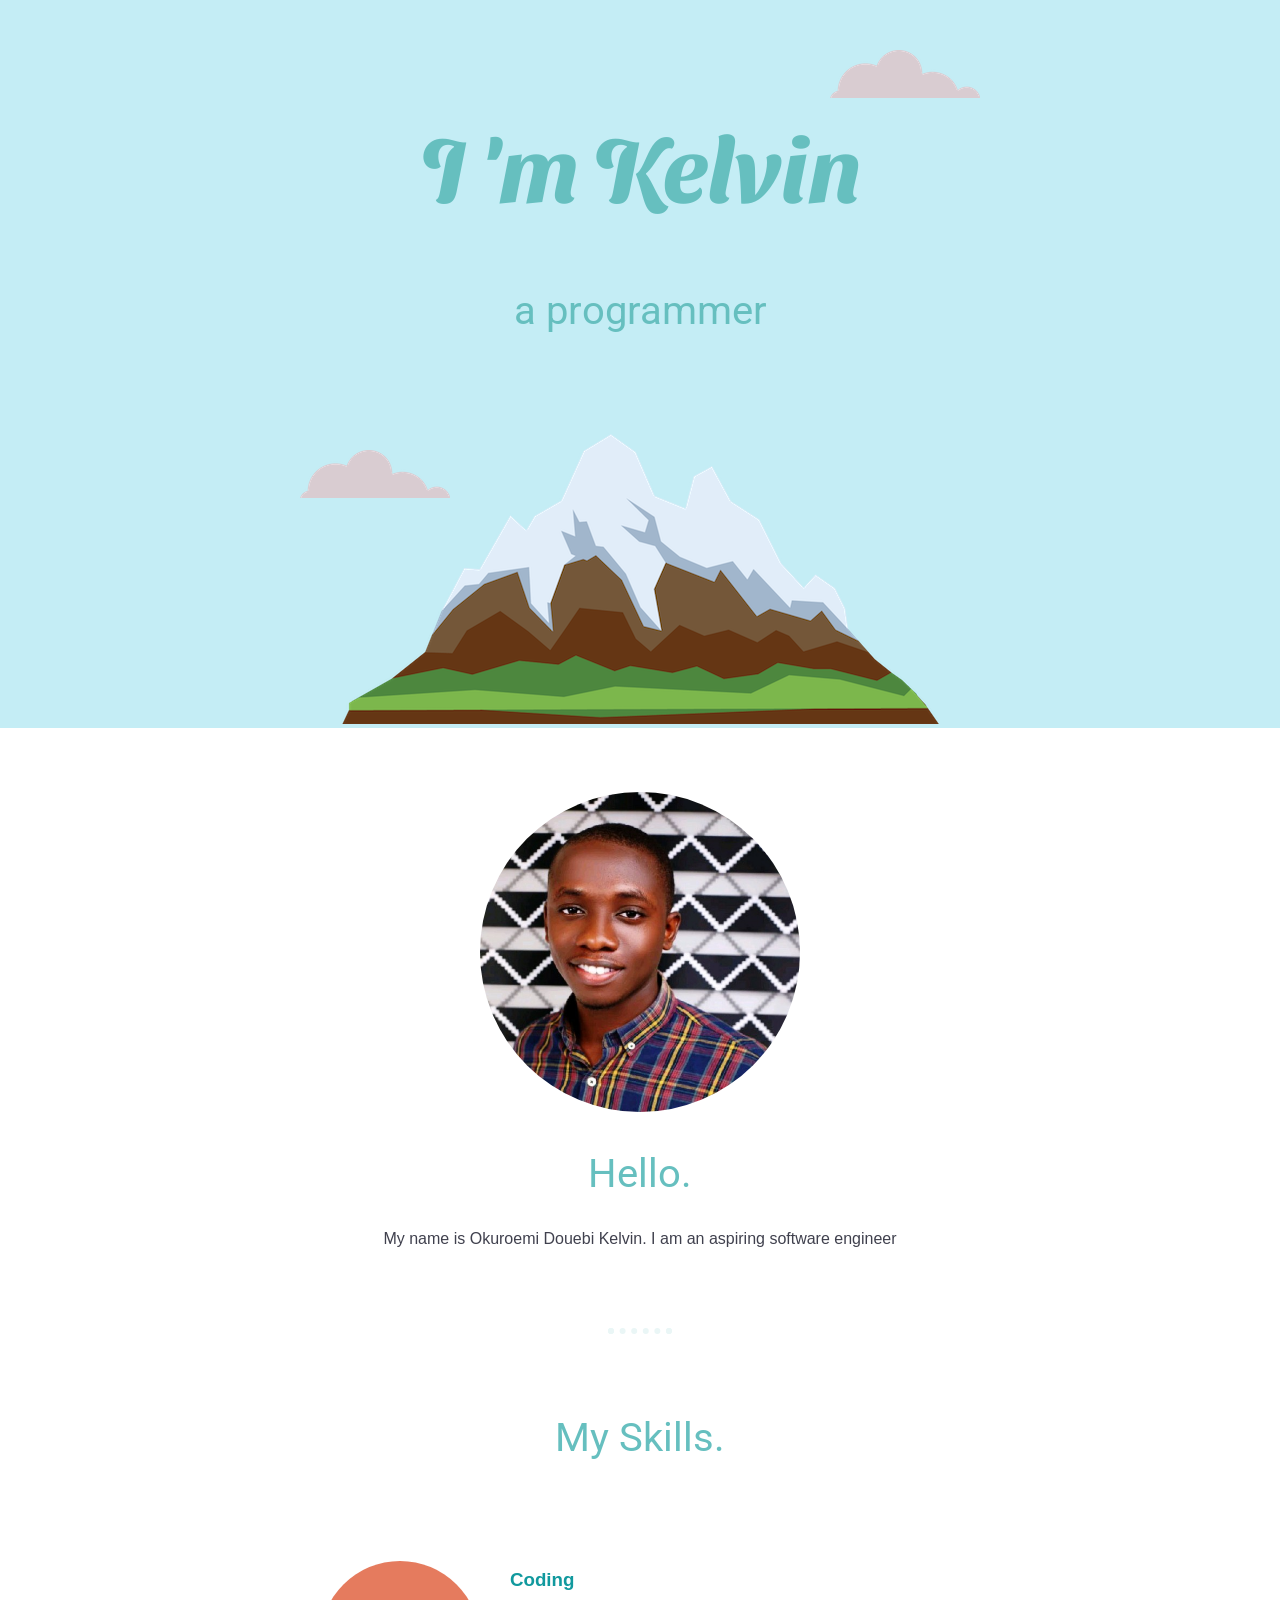
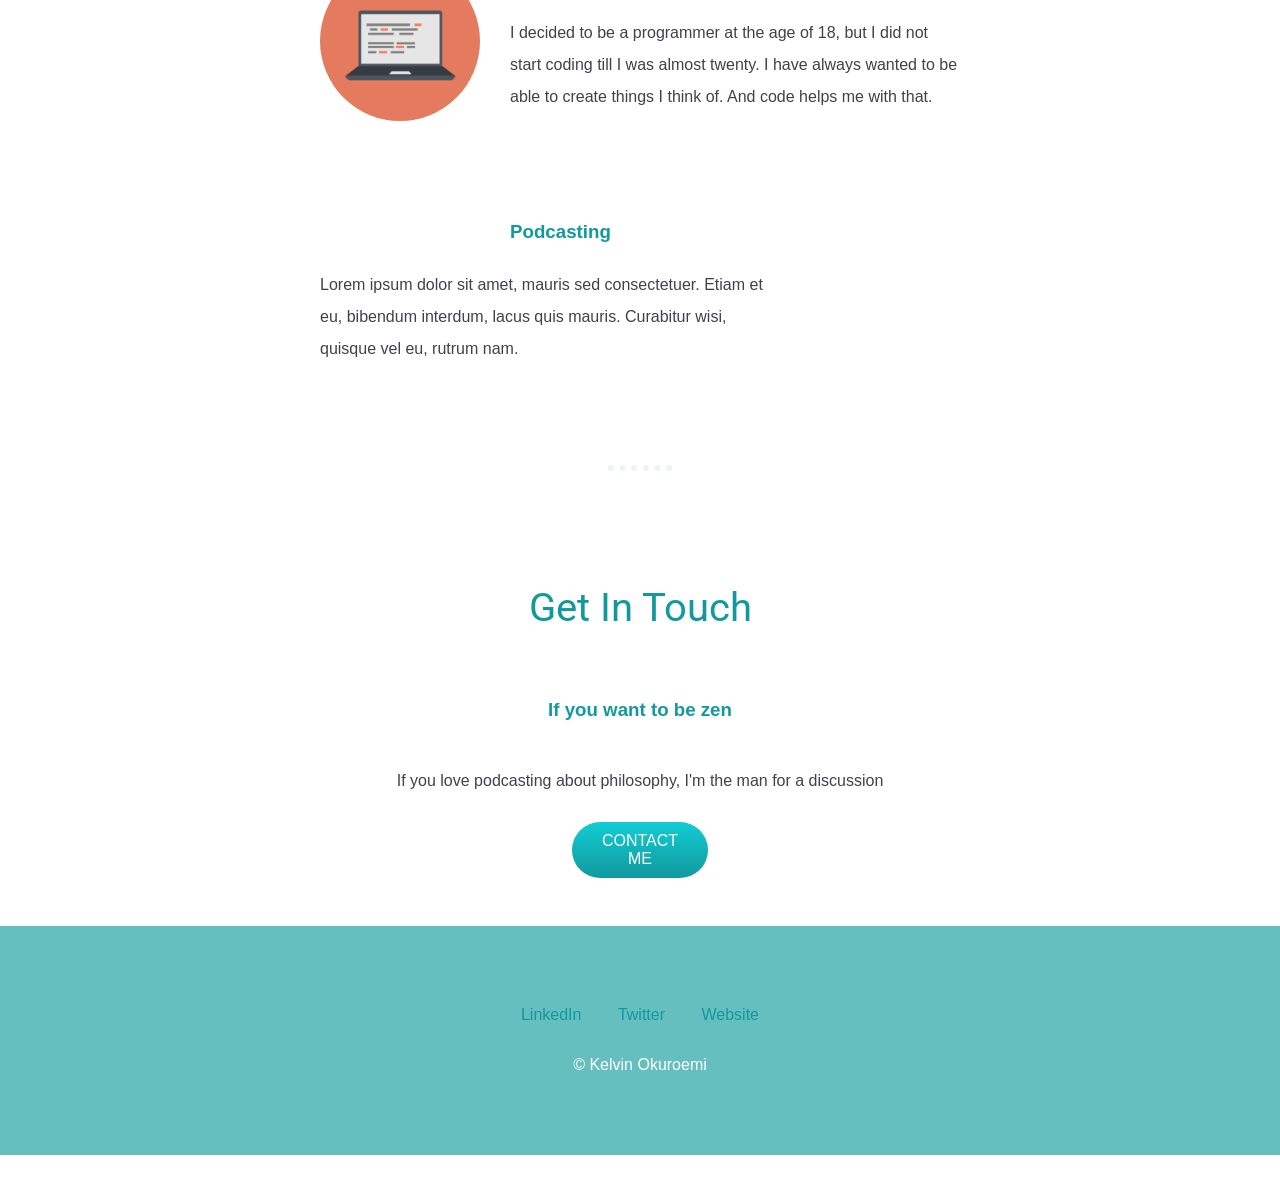
<file: index.html>
<!DOCTYPE html>
<html lang="en">
<head>
    <meta charset="UTF-8">
    <meta http-equiv="X-UA-Compatible" content="IE=edge">
    <meta name="viewport" content="width=device-width, initial-scale=1.0">
    <title>Kelvin Okuroemi </title>  
    <link rel="stylesheet" href="style.css">
    <link rel="icon" href="favicon.ico">
    <link rel="preconnect" href="https://fonts.googleapis.com">
<link rel="preconnect" href="https://fonts.gstatic.com" crossorigin>
<link href="https://fonts.googleapis.com/css2?family=Roboto:wght@100&family=Sansita+Swashed:wght@300&display=swap" rel="stylesheet">
</head>
<body>
        <div class="top-container">
        <img class="topcloud" src="cloud.png">
        <section class="text">
            <h1>I'm Kelvin</h1>
            <h2 class="intro"> a programmer</h2>
        </section>
        <img class="bottomcloud" src="cloud.png">
        <img src="mountain.png">
        </div>

        <div class="middle-container">
            <div class="profile">
              <img src="kelvin.jpg" alt="A picture of me" class="pic">
              <h2>Hello.</h2>
              <p>My name is Okuroemi Douebi Kelvin. I am an aspiring software engineer</p>
            </div>
            <hr class="line">
            <div class="skills">
              <h2>My Skills.</h2>
              <div class="skill-row">
                <img class="pic comp" src="computer.png" alt="">
                <h3 class="head-three">Coding</h3>
                <p class="werey">I decided to be a programmer at the age of 18, but I did not start coding till I was almost twenty. I have always wanted to be able to create things I think of. And code helps me with that.</p>
              </div>
              <div class="skill-row">
                <iframe class="pic pods" src="https://giphy.com/embed/5brZO0mKcP2VxvQxXc" width="480" height="270" frameBorder="0" class="giphy-embed" allowFullScreen></iframe><!--<p><a href="https://giphy.com/gifs/levarburton-5brZO0mKcP2VxvQxXc">via GIPHY</a></p>-->
                <h3 class="head-three">Podcasting</h3>
                <p>Lorem ipsum dolor sit amet, mauris sed consectetuer. Etiam et eu, bibendum interdum, lacus quis mauris. Curabitur wisi, quisque vel eu, rutrum nam.</p>
              </div>
            </div>
            <hr class="line">
            <div class="contact-me flex">
              <h2 class="head-three" >Get In Touch</h2>
              <h3 class="head-three">If you want to be zen</h3>
              <p>If you love podcasting about philosophy, I'm the man for a discussion</p>
              <a class="btn" href="mailto:name@email.com">CONTACT ME</a>
            </div>
          </div>
          
          
          <div class="bottom-container">
            <a class="footer-link" href="https://www.linkedin.com/">LinkedIn</a>
            <a class="footer-link" href="https://twitter.com/">Twitter</a>
            <a class="footer-link" href="https://www.appbrewery.co/">Website</a>
            <p class="footer-name">© Kelvin Okuroemi</p>
          </div>
          
    

    
</body>
</html>
</file>
<file: style.css>
body{
    margin: 0;
    text-align: center;
    font-family:Verdana, sans-serif;
    color: #40414e;
}


.topcloud{
    position: absolute;
    right: 300px;
    top: 50px;
}

h1{
    margin: 50px auto 0 auto;
    line-height: 2;
    font-size: 5.625em;
    color: #66BFBF;
    font-family: 'Sansita Swashed', cursive;
}
h2{
    font-size: 2.5rem;
    color: #66BFBF;
    font-family: 'Roboto', sans-serif;
    font-weight: normal;

}
.pic{
    border-radius: 22.5rem;
    width: 25%;
}


    
.skill-row{
    width: 50%;
    margin: 6.25rem auto 6.25rem auto;
    text-align: left;
    line-height: 2;

    
}
.bottomcloud{
    position: absolute;
    left: 300px;
    top: 450px;
}

iframe{
    margin-bottom :-2.925rem;
}

.comp{
float: left;
margin-right: 30px;
margin-bottom: 6.25rem;
}

.pods{
    float: right;
    margin-right: 30px;
}

.top-container{
    margin-bottom: 4rem;
    background-color: #c4edf5;
    margin-top: -2.5rem;
    padding-top: 4rem;
}

hr{
    width: 4%;
    border: 6px #EAF6F6 dotted;
    border-bottom: none;
    margin: 5rem auto;
    
}

.head-three{
    color: #11999E;
}

.flex{
    display: flex;
    flex-direction: column;
    gap: 1rem;
    margin-bottom: 3rem;
}

.btn {
    background: #3498db;
    background-image: -webkit-linear-gradient(top, #11cdd4, #11999e);
    background-image: -moz-linear-gradient(top, #11cdd4, #11999e);
    background-image: -ms-linear-gradient(top,#11cdd4, #11999e);
    background-image: -o-linear-gradient(top,#11cdd4, #11999e);
    background-image: linear-gradient(to bottom,#11cdd4, #11999e);
    -webkit-border-radius: 28;
    -moz-border-radius: 28;
    border-radius: 28px;
    font-family: Arial;
    color: #ffffff;
    font-size: 16px;
    padding: 10px 20px 10px 20px;
    text-decoration: none;
    width: 6rem;
    margin-right: auto;
    margin-left: auto;
  }
  
  .btn:hover {
    background: #3cb0fd;
    background-image: -webkit-linear-gradient(top,  #30e3cb, #2bc4ad);
    background-image: -moz-linear-gradient(top, #30e3cb, #2bc4ad);
    background-image: -ms-linear-gradient(top, #30e3cb, #2bc4ad);
    background-image: -o-linear-gradient(top,#30e3cb, #2bc4ad);
    background-image: linear-gradient(to bottom,#30e3cb, #2bc4ad);
    text-decoration: none;
  }
  

.bottom-container{
    background-color: #66BFBF;
    height: 9.325rem;
    padding-top: 5rem;
}

.footer-link{
    color:#11999E;
    text-decoration: none;
    margin: 1rem;
}

.footer-name{
margin-top: 2rem;
color: #ffffff;
}
</file>
